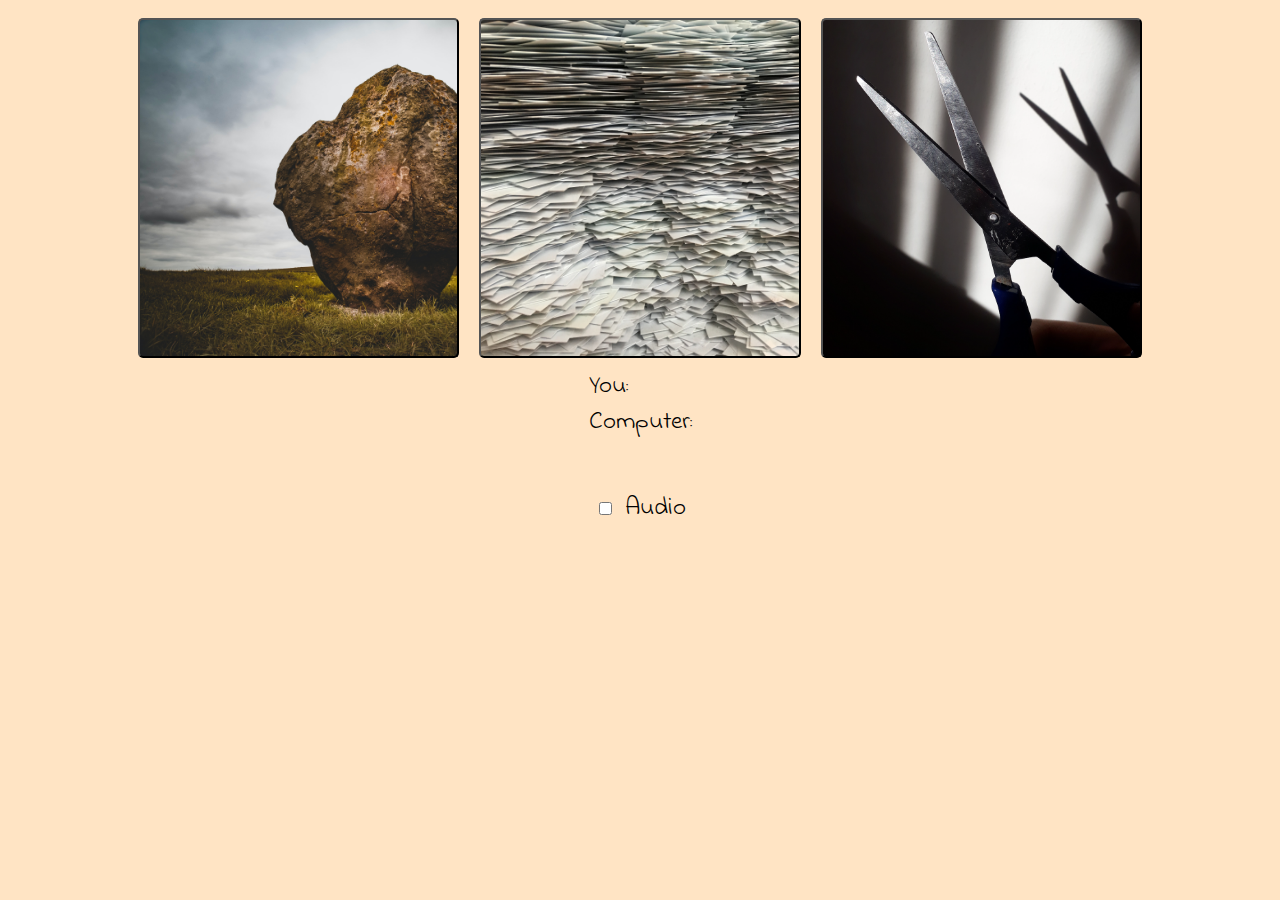
<file: index.html>
<!DOCTYPE html>
<html lang="en">
<head>
    <meta charset="UTF-8">
    <meta http-equiv="X-UA-Compatible" content="IE=edge">
    <meta name="viewport" content="width=device-width, initial-scale=1.0">
    
    <link rel="preconnect" href="https://fonts.googleapis.com">
    <link rel="preconnect" href="https://fonts.gstatic.com" crossorigin>
    <link href="https://fonts.googleapis.com/css2?family=Indie+Flower&display=swap" rel="stylesheet">

    <title>Rock Paper Scissors</title>
    <link rel='stylesheet' href=style.css>
    <script src='script.js' defer></script>

    <!-- <img src="pics/fight_pic.jpg" id='fightPic' alt="boxer walking up to ring"> -->

</head>
<body>
    <audio id="loseAudio" src="audio/lose_audio.mp3" type="audio/mpeg">
    </audio>

    <audio id="winAudio" src="audio/win_audio.mp3" type="audio/mpeg">
    </audio>

    <div id="buttons">
        <button id='rockBtn'></button>
        <button id='paperBtn'></button>
        <button id='scissorsBtn'></button>
    </div>

    <div id="scores">
        <span id="yourScoreDisplay">You:</span>
        <span id="compScoreDisplay">Computer:</span>
    </div>

    <div class="audioCheck">
        <input type="checkbox" id="checkbox">Audio
    </div>

    <!-- <label id="switch">
        <input type="checkbox">
        <span class="slider"></span>
      </label> -->
</body>
</html>
</file>
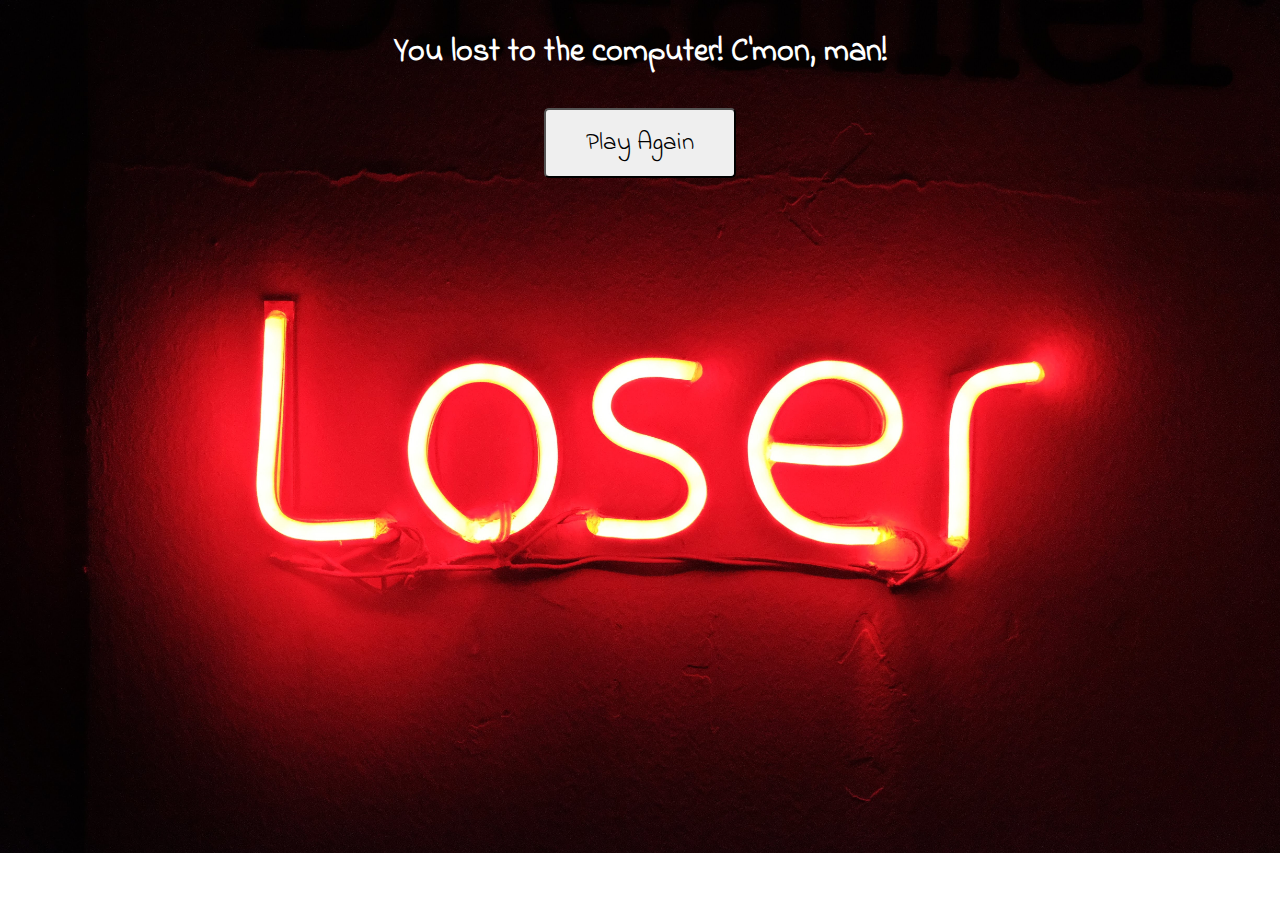
<file: lose.html>
<!DOCTYPE html>
<html lang="en">
<head>
    <meta charset="UTF-8">
    <meta http-equiv="X-UA-Compatible" content="IE=edge">
    <meta name="viewport" content="width=device-width, initial-scale=1.0">
    
    <link rel="preconnect" href="https://fonts.googleapis.com">
    <link rel="preconnect" href="https://fonts.gstatic.com" crossorigin>
    <link href="https://fonts.googleapis.com/css2?family=Indie+Flower&display=swap" rel="stylesheet">
    
    <title>Document</title>
    <link rel='stylesheet' href=style.css>
    <script src='script.js' defer></script>
</head>
<body id="losePage">
    <audio autoplay>
        <source src="audio/lose_audio.mp3" type="audio/mpeg">
    </audio>

    <!-- <audio id="loseAudio" src="audio/lose_audio.mp3" type="audio/mpeg">
    </audio> -->

    <h1>You lost to the computer! C'mon, man!</h1>
    
    <button class='homeBtn' onclick= "window.location.href = 'index.html'">Play Again</button>
    <script defer>
        losePlay();
    </script>
</body>
</html>
</file>
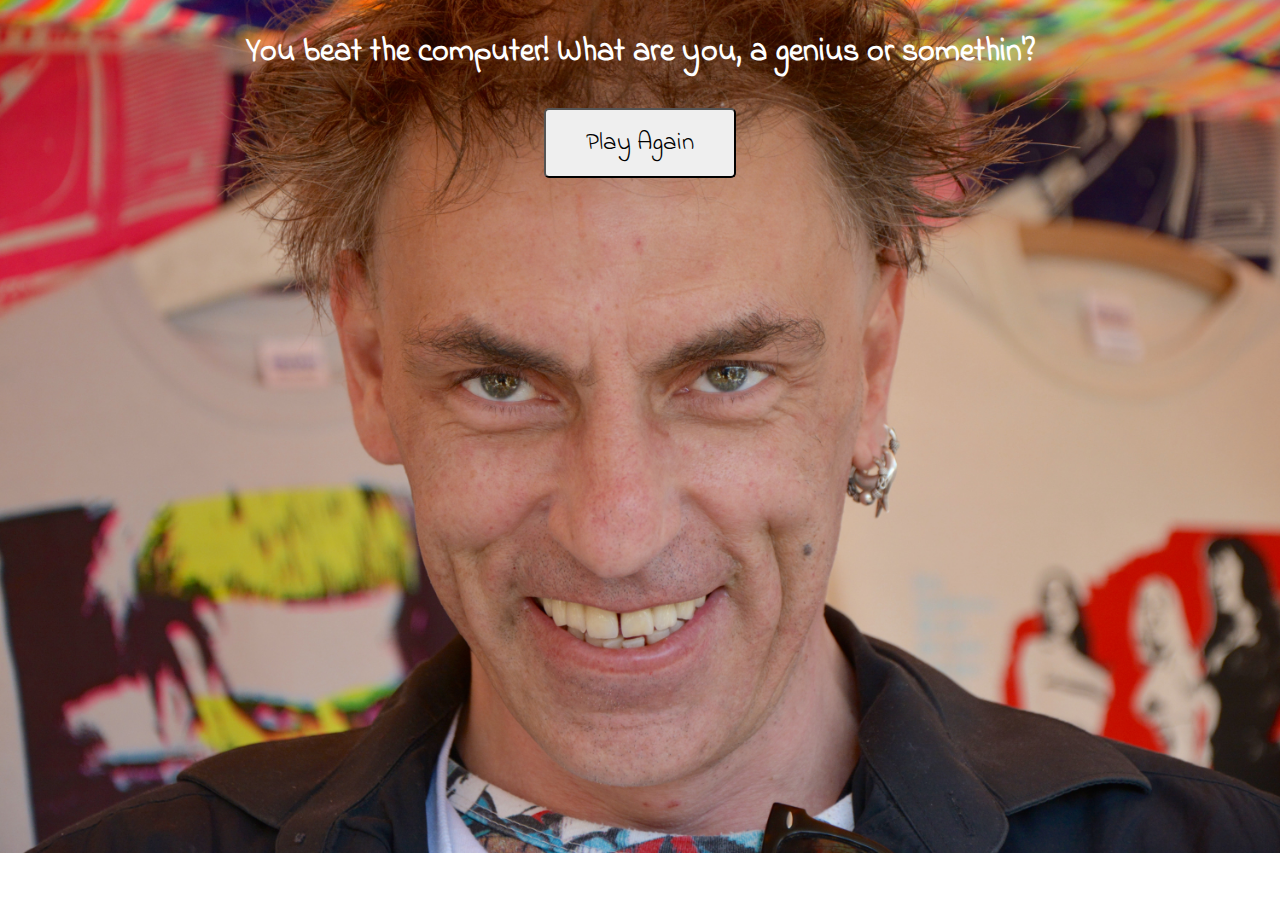
<file: win.html>
<!DOCTYPE html>
<html lang="en">
<head>
    <meta charset="UTF-8">
    <meta http-equiv="X-UA-Compatible" content="IE=edge">
    <meta name="viewport" content="width=device-width, initial-scale=1.0">
    
    <link rel="preconnect" href="https://fonts.googleapis.com">
    <link rel="preconnect" href="https://fonts.gstatic.com" crossorigin>
    <link href="https://fonts.googleapis.com/css2?family=Indie+Flower&display=swap" rel="stylesheet">
    
    <title>Document</title>
    <link rel='stylesheet' href=style.css>
    <script src='script.js' defer></script>
</head>
<body id="winPage">
    <audio autoplay>
        <source src="audio/win_audio.mp3" type="audio/mpeg">
    </audio>

    <h1>You beat the computer! What are you, a genius or somethin'?</h1>
    
    <button class='homeBtn' onclick= "window.location.href = 'index.html'">Play Again</button>
    
</body>
</html>
</file>
